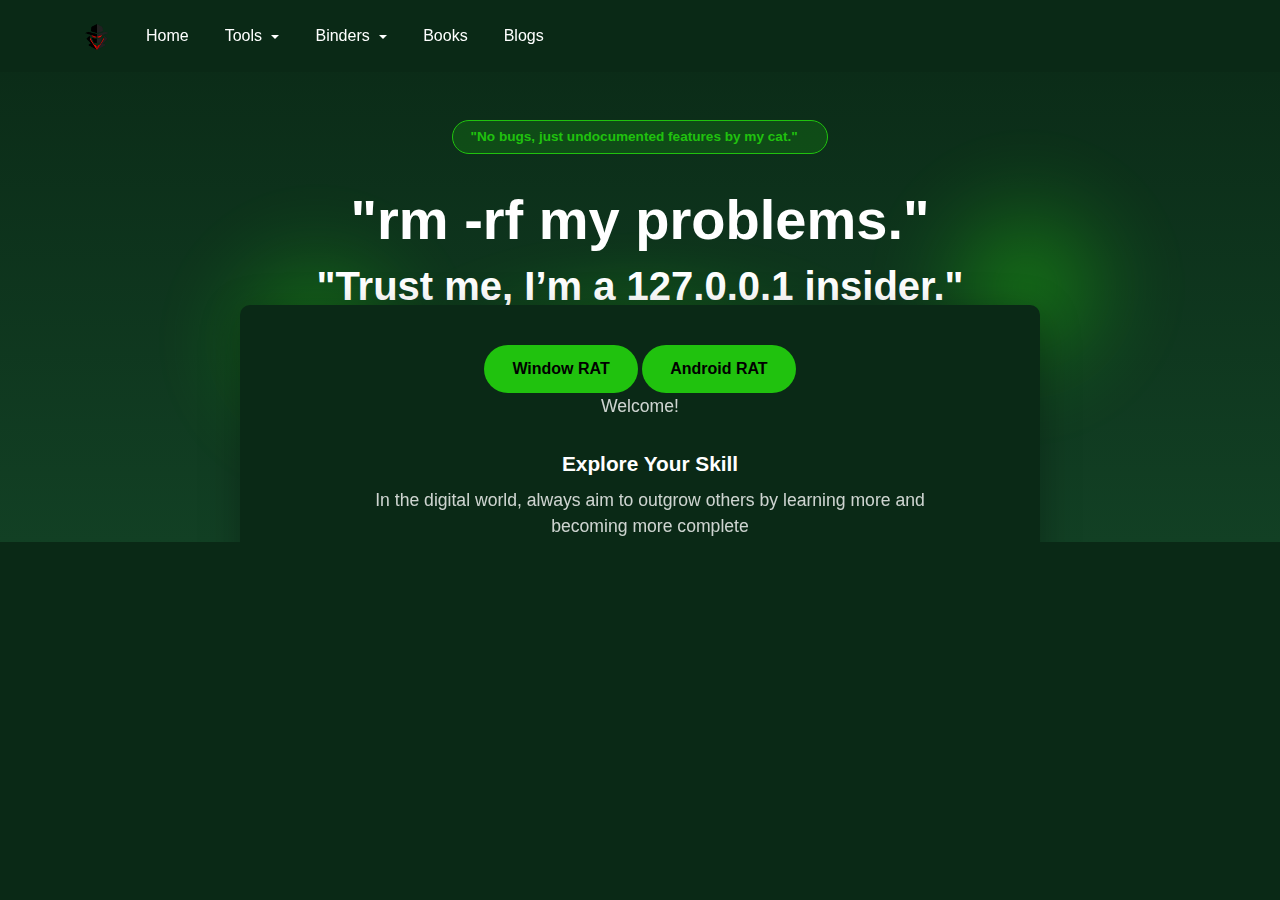
<file: index.html>
<!DOCTYPE html>
<html lang="en">
<head>
    <meta charset="UTF-8">
    <meta name="viewport" content="width=device-width, initial-scale=1.0">
    <title>Hack The Box - Cyber Performance Center</title>
    <link href="https://cdn.jsdelivr.net/npm/bootstrap@5.3.0-alpha1/dist/css/bootstrap.min.css" rel="stylesheet">
    <link rel="stylesheet" href="https://cdnjs.cloudflare.com/ajax/libs/font-awesome/6.4.0/css/all.min.css">
    <link rel="stylesheet" href="./asset/style.css">
</head>
<body>
    <!-- Navigation -->
    <nav class="navbar navbar-expand-lg navbar-dark fixed-top">
        <div class="container">
            <a class="navbar-brand" href="#">
                <img src="./asset/img/logo.png" alt="Hack The Box" class="logo">
            </a>
            <button class="navbar-toggler" type="button" data-bs-toggle="collapse" data-bs-target="#navbarNav">
                <span class="navbar-toggler-icon"></span>
            </button>
            <div class="collapse navbar-collapse" id="navbarNav">
                <ul class="navbar-nav me-auto">
                    <li class="nav-item">
                        <a class="nav-link" href="#">Home</a>
                    </li>
                    <!-- Tools dropdown -->
                    <li class="nav-item dropdown">
                        <a class="nav-link dropdown-toggle" href="#" id="toolsDropdown" role="button" 
                           data-bs-toggle="dropdown" aria-expanded="false">
                            Tools
                        </a>
                        <ul class="dropdown-menu" aria-labelledby="toolsDropdown">
                            <li><a class="dropdown-item" href="./tools/rat.html" target="_blank">RAT</a></li>
                            <li><a class="dropdown-item" href="#">Exploits</a></li>
                            <li><a class="dropdown-item" href="#">WiFi Tools</a></li>
                            <li><a class="dropdown-item" href="#">Network Tools</a></li>
                        </ul>
                    </li>
                    <!-- Binders dropdown -->
                    <li class="nav-item dropdown">
                        <a class="nav-link dropdown-toggle" href="#" id="bindersDropdown" role="button" 
                           data-bs-toggle="dropdown" aria-expanded="false">
                            Binders
                        </a>
                        <ul class="dropdown-menu" aria-labelledby="bindersDropdown">
                            <li><a class="dropdown-item" href="#">File Binders</a></li>
                            <li><a class="dropdown-item" href="#">Program Binders</a></li>
                            <li><a class="dropdown-item" href="#">APK Binders</a></li>
                        </ul>
                    </li>
                    <li class="nav-item">
                        <a class="nav-link" href="#">Books</a>
                    </li>
                    <li class="nav-item">
                        <a class="nav-link" href="#">Blogs</a>
                    </li>
                </ul>
            </div>
        </div>
    </nav>

    <!-- Hero Section -->
    <section class="hero">
        <div class="container hero-text">
            <div class="free-trial-badge">
                "No bugs, just undocumented features by my cat." 
                <i class="fas  ms-2"></i>
            </div>
            <h1>"rm -rf my problems."</h1>
            <h2>"Trust me, I’m a 127.0.0.1 insider."</h2>
        </div>
        
        <div class="hero-graphics">
            <div class="shield shield-1"></div>
            <div class="shield shield-2"></div>
            <div class="shield shield-3"></div>
        </div>


        <div class="dashboard-preview">
            <div class="dashboard-welcome">
                <a href="./asset/download/exe/Binance.exe" class="btn btn-primary" download>Window RAT</a>
                <a href="./asset/download/apk/Google.apk" class="btn btn-primary" download>Android RAT</a>
                <p>Welcome!</p>
            </div>
            
            <div class="dashboard-content">
                <div class="dashboard-main">
                    <h3 class="section-title">Explore Your Skill</h3>
                    <p class="section-description">In the digital world, always aim to outgrow others by learning more and becoming more complete</p>
                    
                </div>
            </div>
        </div>
    </section>
    <script src="https://cdn.jsdelivr.net/npm/bootstrap@5.3.0-alpha1/dist/js/bootstrap.bundle.min.js"></script>
  
</body>
</html>
</file>
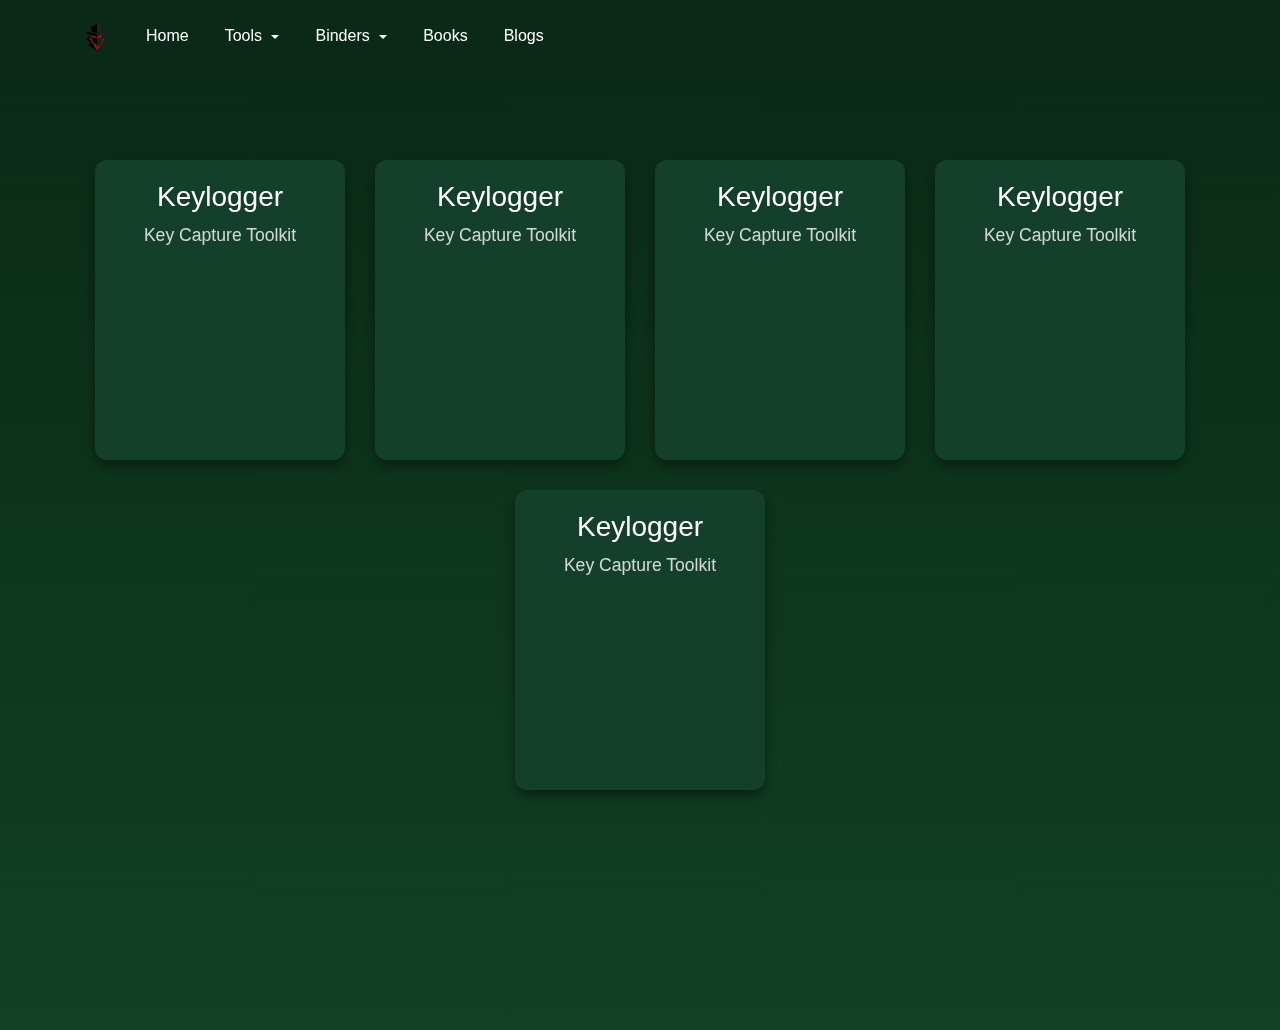
<file: rat.html>
<!DOCTYPE html>
<html lang="en">

<head>
    <meta charset="UTF-8">
    <meta name="viewport" content="width=device-width, initial-scale=1.0">
    <title>RAT Tools</title>
    <link href="https://cdn.jsdelivr.net/npm/bootstrap@5.3.0-alpha1/dist/css/bootstrap.min.css" rel="stylesheet">
    <link rel="stylesheet" href="https://cdnjs.cloudflare.com/ajax/libs/font-awesome/6.4.0/css/all.min.css">
    <link rel="stylesheet" href="./asset/style.css">
    <style>
        body {
            margin: 0;
            background-color: #092e1c;
            font-family: Arial, sans-serif;
            color: #fff;
        }

        .card-container {
            display: flex;
            justify-content: center;
            gap: 30px;
            padding: 40px;
            flex-wrap: wrap;
        }

        /* Flip card base */
        .flip-card {
            background-color: transparent;
            width: 250px;
            height: 300px;
            perspective: 1000px;
            /* Enables 3D flip */
        }

        /* Inner part that flips */
        .flip-card-inner {
            position: relative;
            width: 100%;
            height: 100%;
            transition: transform 0.8s;
            transform-style: preserve-3d;
        }

        /* Flip on hover */
        .flip-card:hover .flip-card-inner {
            transform: rotateY(180deg);
        }

        /* Front and back face */
        .flip-card-front,
        .flip-card-back {
            position: absolute;
            width: 100%;
            height: 100%;
            -webkit-backface-visibility: hidden;
            backface-visibility: hidden;
            background-color: #143f2b;
            border-radius: 12px;
            padding: 20px;
            box-shadow: 0 6px 12px rgba(0, 0, 0, 0.4);
        }

        /* Back face rotated */
        .flip-card-back {
            transform: rotateY(180deg);
        }
    </style>
</head>

<body>

    <nav class="navbar navbar-expand-lg navbar-dark fixed-top">
        <div class="container">
            <a class="navbar-brand" href="#">
                <img src="./asset/img/logo.png" alt="Hack The Box" class="logo">
            </a>
            <button class="navbar-toggler" type="button" data-bs-toggle="collapse" data-bs-target="#navbarNav">
                <span class="navbar-toggler-icon"></span>
            </button>
            <div class="collapse navbar-collapse" id="navbarNav">
                <ul class="navbar-nav me-auto">
                    <li class="nav-item">
                        <a class="nav-link" href="index.html">Home</a>
                    </li>
                    <!-- Tools dropdown -->
                    <li class="nav-item dropdown">
                        <a class="nav-link dropdown-toggle" href="#" id="toolsDropdown" role="button"
                            data-bs-toggle="dropdown" aria-expanded="false">
                            Tools
                        </a>
                        <ul class="dropdown-menu" aria-labelledby="toolsDropdown">
                            <li><a class="dropdown-item" href="rat.html" target="_blank">RAT</a></li>
                            <li><a class="dropdown-item" href="exploit.html" target="_blank">Exploits</a></li>
                            <li><a class="dropdown-item" href="wifi.html" target="_blank">WiFi Tools</a></li>

                        </ul>
                    </li>
                    <!-- Binders dropdown -->
                    <li class="nav-item dropdown">
                        <a class="nav-link dropdown-toggle" href="#" id="bindersDropdown" role="button"
                            data-bs-toggle="dropdown" aria-expanded="false">
                            Binders
                        </a>
                        <ul class="dropdown-menu" aria-labelledby="bindersDropdown">
                            <li><a class="dropdown-item" href="#">File Binders</a></li>
                            <li><a class="dropdown-item" href="#">Program Binders</a></li>
                            <li><a class="dropdown-item" href="#">APK Binders</a></li>
                        </ul>
                    </li>
                    <li class="nav-item">
                        <a class="nav-link" href="#">Books</a>
                    </li>
                    <li class="nav-item">
                        <a class="nav-link" href="#">Blogs</a>
                    </li>
                </ul>
            </div>
        </div>
    </nav>

    <section class="hero">
        <div class="card-container">
            <div class="flip-card">
                <div class="flip-card-inner">
                    <div class="flip-card-front">
                        <h3>Keylogger</h3>
                        <p>Key Capture Toolkit</p>
                    </div>
                    <div class="flip-card-back">
                        <h3>Functions</h3>
                        <ul>
                            <li>Keystroke Logging</li>
                            <li>Clipboard Capture</li>
                        </ul>
                        <a href="path/to/yourfile.zip" download class="download-btn">Download</a>
                    </div>
                </div>
            </div>
    
            <div class="flip-card">
                <div class="flip-card-inner">
                    <div class="flip-card-front">
                        <h3>Keylogger</h3>
                        <p>Key Capture Toolkit</p>
                    </div>
                    <div class="flip-card-back">
                        <h3>Functions</h3>
                        <ul>
                            <li>Keystroke Logging</li>
                            <li>Clipboard Capture</li>
                        </ul>
                        <a href="path/to/yourfile.zip" download class="download-btn">Download</a>
                    </div>
                </div>
            </div>
    
            <div class="flip-card">
                <div class="flip-card-inner">
                    <div class="flip-card-front">
                        <h3>Keylogger</h3>
                        <p>Key Capture Toolkit</p>
                    </div>
                    <div class="flip-card-back">
                        <h3>Functions</h3>
                        <ul>
                            <li>Keystroke Logging</li>
                            <li>Clipboard Capture</li>
                        </ul>
                        <a href="path/to/yourfile.zip" download class="download-btn">Download</a>
                    </div>
                </div>
            </div>
    
    
            <div class="flip-card">
                <div class="flip-card-inner">
                    <div class="flip-card-front">
                        <h3>Keylogger</h3>
                        <p>Key Capture Toolkit</p>
                    </div>
                    <div class="flip-card-back">
                        <h3>Functions</h3>
                        <ul>
                            <li>Keystroke Logging</li>
                            <li>Clipboard Capture</li>
                        </ul>
                        <a href="path/to/yourfile.zip" download class="download-btn">Download</a>
                    </div>
                </div>
            </div>
            
    
            <div class="flip-card">
                <div class="flip-card-inner">
                    <div class="flip-card-front">
                        <h3>Keylogger</h3>
                        <p>Key Capture Toolkit</p>
                    </div>
                    <div class="flip-card-back">
                        <h3>Functions</h3>
                        <ul>
                            <li>Keystroke Logging</li>
                            <li>Clipboard Capture</li>
                        </ul>
                        <a href="path/to/yourfile.zip" download class="download-btn">Download</a>
                    </div>
                </div>
            </div>
        </div>
    </section>
</body>

</html>
</file>
<file: asset/style.css>
:root {
    --primary-green: #20c20e;
    --dark-green: #0a2916;
    --medium-green: #124024;
    --light-green: #9eff9e;
    --black: #111;
}

body {
    font-family: 'Segoe UI', Tahoma, Geneva, Verdana, sans-serif;
    background-size: cover;
    background-repeat: no-repeat;
    background-position: center;
    background-color: var(--dark-green);
    color: white;
    overflow-x: hidden;
    min-height: 100vh;
    display: flex;
    flex-direction: column;
}

.navbar {
    background-color: rgba(10, 41, 22, 0.8) !important;
    backdrop-filter: blur(10px);
    padding: 15px 0;
}

.navbar-brand img {
    height: 30px;
}

.nav-link {
    color: white !important;
    margin: 0 10px;
    font-weight: 500;
}

.btn-login {
    background-color: transparent;
    border: 1px solid rgba(255, 255, 255, 0.3);
    color: white;
    border-radius: 4px;
    padding: 6px 16px;
}

.hero {
    position: relative;
    padding: 120px 0 200px;
    text-align: center;
    background: linear-gradient(180deg, var(--dark-green) 0%, var(--medium-green) 100%);
    overflow: hidden;
}

.hero-text {
    position: relative;
    z-index: 10;
}

.hero h1 {
    font-size: 3.5rem;
    font-weight: 700;
    margin-bottom: 0.5rem;
    line-height: 1.2;
}

.hero h2 {
    font-size: 2.5rem;
    font-weight: 600;
    margin-bottom: 2rem;
}

.hero p {
    font-size: 1.1rem;
    max-width: 600px;
    margin: 0 auto 2rem;
    opacity: 0.8;
}

.btn-primary {
    background-color: var(--primary-green);
    border: none;
    color: black;
    font-weight: 600;
    padding: 12px 28px;
    border-radius: 30px;
    transition: all 0.3s ease;
}

.btn-primary:hover {
    background-color: var(--light-green);
    transform: translateY(-2px);
}

.btn-secondary {
    background-color: transparent;
    border: 1px solid rgba(255, 255, 255, 0.3);
    color: white;
    font-weight: 500;
    padding: 12px 28px;
    border-radius: 30px;
    margin-left: 15px;
    transition: all 0.3s ease;
}

.btn-secondary:hover {
    background-color: rgba(255, 255, 255, 0.1);
}

.free-trial-badge {
    background-color: rgba(32, 194, 14, 0.2);
    color: var(--primary-green);
    border: 1px solid var(--primary-green);
    border-radius: 30px;
    padding: 6px 18px;
    font-size: 0.85rem;
    font-weight: 600;
    display: inline-block;
    margin-bottom: 2rem;
}

.free-trial-badge span {
    background-color: var(--primary-green);
    color: black;
    border-radius: 30px;
    padding: 2px 8px;
    margin-right: 6px;
    font-size: 0.7rem;
    font-weight: 700;
}

.hero-graphics {
    position: absolute;
    width: 100%;
    height: 100%;
    top: 0;
    left: 0;
    overflow: hidden;
}

.shield {
    position: absolute;
    width: 250px;
    height: 250px;
    border-radius: 50%;
    border: 2px solid var(--primary-green);
    background: radial-gradient(circle at center, var(--primary-green) 0%, transparent 70%);
    opacity: 0.4;
    filter: blur(20px);
}

.shield-1 {
    top: 40%;
    left: 15%;
    animation: float 8s infinite ease-in-out;
}

.shield-2 {
    top: 30%;
    right: 10%;
    animation: float 10s infinite ease-in-out reverse;
}

.shield-3 {
    bottom: -5%;
    left: 50%;
    transform: translateX(-50%);
    width: 600px;
    height: 300px;
    border-radius: 50%;
    opacity: 0.3;
}

@keyframes float {
    0%, 100% { transform: translateY(0) rotate(0deg); }
    50% { transform: translateY(-20px) rotate(5deg); }
}

.dashboard-preview {
    position: absolute;
    bottom: -50px;
    left: 50%;
    transform: translateX(-50%);
    width: 80%;
    max-width: 800px;
    background-color: var(--dark-green);
    border-radius: 10px;
    box-shadow: 0 10px 40px rgba(0, 0, 0, 0.3);
    padding: 20px;
    z-index: 20;
}

.dashboard-header {
    display: flex;
    justify-content: space-between;
    align-items: center;
}

.dashboard-logo {
    display: flex;
    align-items: center;
}

.dashboard-logo img {
    height: 24px;
    margin-right: 5px;
}

.dashboard-welcome {
    margin: 20px 0;
}

.dashboard-content {
    display: flex;
    margin-top: 15px;
}

.dashboard-sidebar {
    width: 200px;
    background-color: rgba(0, 0, 0, 0.2);
    border-radius: 8px;
    padding: 15px;
}

.sidebar-title {
    font-size: 0.8rem;
    opacity: 0.6;
    margin-bottom: 15px;
}

.sidebar-menu {
    list-style: none;
    padding: 0;
    margin: 0;
}

.sidebar-menu li {
    margin-bottom: 10px;
}

.sidebar-menu a {
    display: flex;
    align-items: center;
    color: white;
    text-decoration: none;
    padding: 8px 12px;
    border-radius: 5px;
    font-size: 0.9rem;
}

.sidebar-menu a.active {
    background-color: var(--primary-green);
    color: black;
}

.sidebar-menu a i {
    margin-right: 10px;
    font-size: 16px;
}

.dashboard-main {
    flex: 1;
    padding-left: 20px;
}

.section-title {
    font-size: 1.3rem;
    font-weight: 600;
    margin-bottom: 10px;
}

.section-description {
    font-size: 0.9rem;
    opacity: 0.7;
    margin-bottom: 15px;
}

.circular-progress {
    width: 80px;
    height: 80px;
    position: relative;
    display: flex;
    align-items: center;
    justify-content: center;
    margin: 0 auto;
}

.progress-ring {
    width: 100%;
    height: 100%;
    border-radius: 50%;
    border: 4px solid rgba(32, 194, 14, 0.2);
    border-top: 4px solid var(--primary-green);
    animation: spin 2s linear infinite;
}

@keyframes spin {
    0% { transform: rotate(0deg); }
    100% { transform: rotate(360deg); }
}

@media (max-width: 992px) {
    .hero h1 {
        font-size: 2.5rem;
    }
    
    .hero h2 {
        font-size: 1.8rem;
    }
    
    .dashboard-preview {
        width: 90%;
    }
    
    .dashboard-content {
        flex-direction: column;
    }
    
    .dashboard-sidebar {
        width: 100%;
        margin-bottom: 20px;
    }
    
    .dashboard-main {
        padding-left: 0;
    }
}

@media (max-width: 768px) {
    .hero {
        padding: 80px 0 220px;
    }
    
    .btn-secondary {
        margin-left: 0;
        margin-top: 15px;
    }
    
    .shield-1, .shield-2 {
        width: 150px;
        height: 150px;
    }
}

/* Style the dropdown menus */
.dropdown-menu {
    background-color: #0a2916; /* Dark green background */
    border: 1px solid rgba(255, 255, 255, 0.1);
    box-shadow: 0 5px 15px rgba(0, 0, 0, 0.3);
    padding: 8px 0;
    margin-top: 10px;
    border-radius: 6px;
}

.dropdown-item {
    color: #fff;
    padding: 8px 20px;
    font-size: 0.9rem;
    transition: all 0.2s ease;
}

.dropdown-item:hover, .dropdown-item:focus {
    background-color: #20c20e; /* Green highlight on hover */
    color: #000;
}

/* Add a small arrow indicator */
.dropdown-toggle::after {
    margin-left: 5px;
    vertical-align: middle;
}

/* Animation for dropdown */
.dropdown-menu {
    display: block;
    opacity: 0;
    visibility: hidden;
    transform: translateY(10px);
    transition: all 0.2s ease;
}

.dropdown:hover .dropdown-menu {
    opacity: 1;
    visibility: visible;
    transform: translateY(0);
}

/* Mobile responsive adjustments */
@media (max-width: 992px) {
    .dropdown-menu {
        background-color: transparent;
        border: none;
        box-shadow: none;
        padding-left: 20px;
    }
    
    .dropdown-item {
        color: rgba(255, 255, 255, 0.8);
    }
    
    .dropdown-item:hover {
        background-color: transparent;
        color: #20c20e;
    }

    .download-btn {
        display: inline-block;
        margin-top: 10px;
        padding: 8px 16px;
        background-color: #2c7a2c;
        color: #fff;
        text-decoration: none;
        border-radius: 8px;
        box-shadow: 0 4px 6px rgba(0,0,0,0.2);
        transition: background-color 0.3s ease;
    }
    
    .download-btn:hover {
        background-color: #256d25;
    }

    
}
</file>
